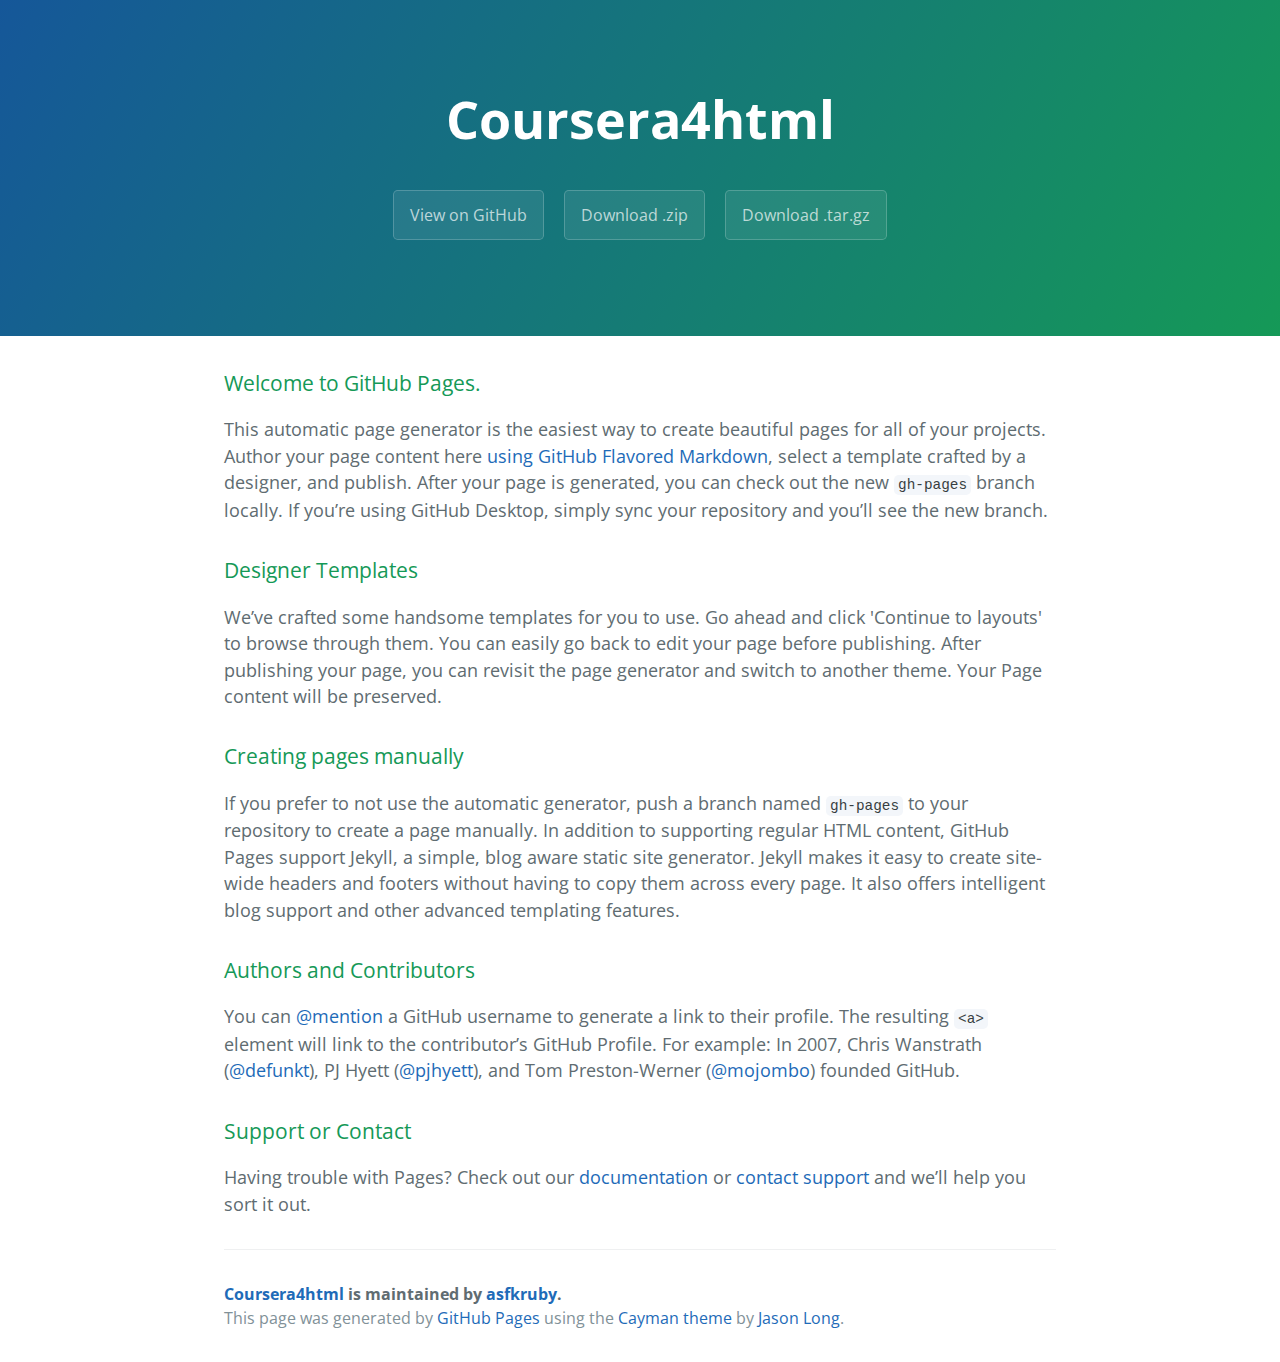
<file: index.html>
<!DOCTYPE html>
<html lang="en-us">
  <head>
    <meta charset="UTF-8">
    <title>Coursera4html by asfkruby</title>
    <meta name="viewport" content="width=device-width, initial-scale=1">
    <link rel="stylesheet" type="text/css" href="stylesheets/normalize.css" media="screen">
    <link href='https://fonts.googleapis.com/css?family=Open+Sans:400,700' rel='stylesheet' type='text/css'>
    <link rel="stylesheet" type="text/css" href="stylesheets/stylesheet.css" media="screen">
    <link rel="stylesheet" type="text/css" href="stylesheets/github-light.css" media="screen">
  </head>
  <body>
    <section class="page-header">
      <h1 class="project-name">Coursera4html</h1>
      <h2 class="project-tagline"></h2>
      <a href="https://github.com/asfkruby/coursera4html" class="btn">View on GitHub</a>
      <a href="https://github.com/asfkruby/coursera4html/zipball/master" class="btn">Download .zip</a>
      <a href="https://github.com/asfkruby/coursera4html/tarball/master" class="btn">Download .tar.gz</a>
    </section>

    <section class="main-content">
      <h3>
<a id="welcome-to-github-pages" class="anchor" href="#welcome-to-github-pages" aria-hidden="true"><span aria-hidden="true" class="octicon octicon-link"></span></a>Welcome to GitHub Pages.</h3>

<p>This automatic page generator is the easiest way to create beautiful pages for all of your projects. Author your page content here <a href="https://guides.github.com/features/mastering-markdown/">using GitHub Flavored Markdown</a>, select a template crafted by a designer, and publish. After your page is generated, you can check out the new <code>gh-pages</code> branch locally. If you’re using GitHub Desktop, simply sync your repository and you’ll see the new branch.</p>

<h3>
<a id="designer-templates" class="anchor" href="#designer-templates" aria-hidden="true"><span aria-hidden="true" class="octicon octicon-link"></span></a>Designer Templates</h3>

<p>We’ve crafted some handsome templates for you to use. Go ahead and click 'Continue to layouts' to browse through them. You can easily go back to edit your page before publishing. After publishing your page, you can revisit the page generator and switch to another theme. Your Page content will be preserved.</p>

<h3>
<a id="creating-pages-manually" class="anchor" href="#creating-pages-manually" aria-hidden="true"><span aria-hidden="true" class="octicon octicon-link"></span></a>Creating pages manually</h3>

<p>If you prefer to not use the automatic generator, push a branch named <code>gh-pages</code> to your repository to create a page manually. In addition to supporting regular HTML content, GitHub Pages support Jekyll, a simple, blog aware static site generator. Jekyll makes it easy to create site-wide headers and footers without having to copy them across every page. It also offers intelligent blog support and other advanced templating features.</p>

<h3>
<a id="authors-and-contributors" class="anchor" href="#authors-and-contributors" aria-hidden="true"><span aria-hidden="true" class="octicon octicon-link"></span></a>Authors and Contributors</h3>

<p>You can <a href="https://help.github.com/articles/basic-writing-and-formatting-syntax/#mentioning-users-and-teams" class="user-mention">@mention</a> a GitHub username to generate a link to their profile. The resulting <code>&lt;a&gt;</code> element will link to the contributor’s GitHub Profile. For example: In 2007, Chris Wanstrath (<a href="https://github.com/defunkt" class="user-mention">@defunkt</a>), PJ Hyett (<a href="https://github.com/pjhyett" class="user-mention">@pjhyett</a>), and Tom Preston-Werner (<a href="https://github.com/mojombo" class="user-mention">@mojombo</a>) founded GitHub.</p>

<h3>
<a id="support-or-contact" class="anchor" href="#support-or-contact" aria-hidden="true"><span aria-hidden="true" class="octicon octicon-link"></span></a>Support or Contact</h3>

<p>Having trouble with Pages? Check out our <a href="https://help.github.com/pages">documentation</a> or <a href="https://github.com/contact">contact support</a> and we’ll help you sort it out.</p>

      <footer class="site-footer">
        <span class="site-footer-owner"><a href="https://github.com/asfkruby/coursera4html">Coursera4html</a> is maintained by <a href="https://github.com/asfkruby">asfkruby</a>.</span>

        <span class="site-footer-credits">This page was generated by <a href="https://pages.github.com">GitHub Pages</a> using the <a href="https://github.com/jasonlong/cayman-theme">Cayman theme</a> by <a href="https://twitter.com/jasonlong">Jason Long</a>.</span>
      </footer>

    </section>

  
  </body>
</html>
</file>
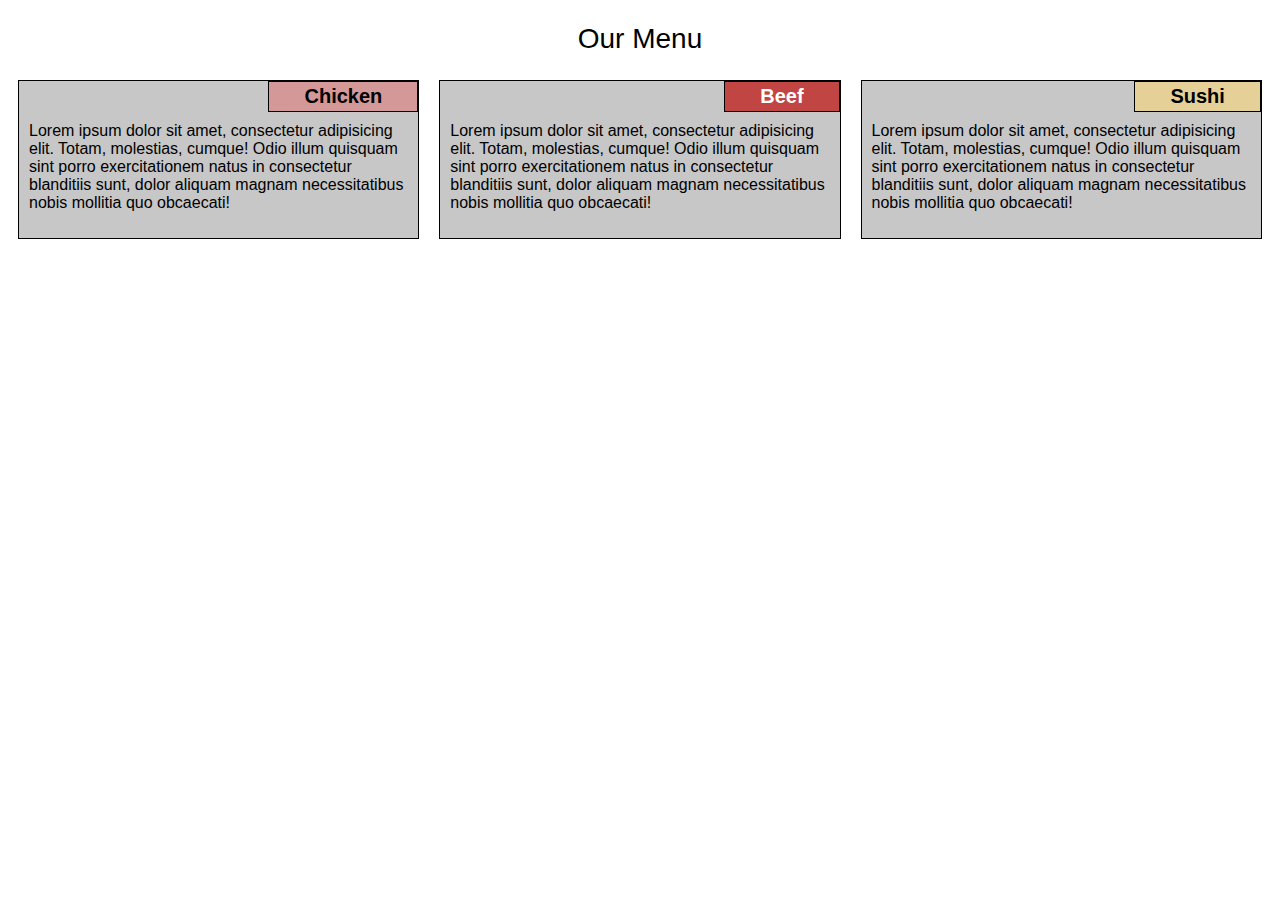
<file: module2/index.html>
<!DOCTYPE html>
<html>
<head>
	<title></title>
	<link rel="stylesheet" type="text/css" href="css/styles.css">
   <meta charset="utf-8">
   <meta name="viewport" content="width=device-width, initial-scale=1">
</head>
<body>


<div class="title">Our Menu</div>


<div class="row">    

 <div class="col-lg-4 col-md-6">
   <div class="section">                    
      <span class="chicken">Chicken</span>
      <p>Lorem ipsum dolor sit amet, consectetur adipisicing elit. Totam, molestias, cumque! Odio illum quisquam sint porro exercitationem natus in consectetur blanditiis sunt, dolor aliquam magnam necessitatibus nobis mollitia quo obcaecati!</p>
   </div>
 </div>      
<div class="col-lg-4 col-md-6">
   <div class="section">                    
      <span class="beef">Beef</span>
      <p>Lorem ipsum dolor sit amet, consectetur adipisicing elit. Totam, molestias, cumque! Odio illum quisquam sint porro exercitationem natus in consectetur blanditiis sunt, dolor aliquam magnam necessitatibus nobis mollitia quo obcaecati!</p>
   </div>
 </div>    
 <div class="col-lg-4 col-md-12">
   <div class="section">                    
      <span class="sushi">Sushi</span>
      <p>Lorem ipsum dolor sit amet, consectetur adipisicing elit. Totam, molestias, cumque! Odio illum quisquam sint porro exercitationem natus in consectetur blanditiis sunt, dolor aliquam magnam necessitatibus nobis mollitia quo obcaecati!</p>
   </div>
 </div>    

</div>






</body>
</html>
</file>
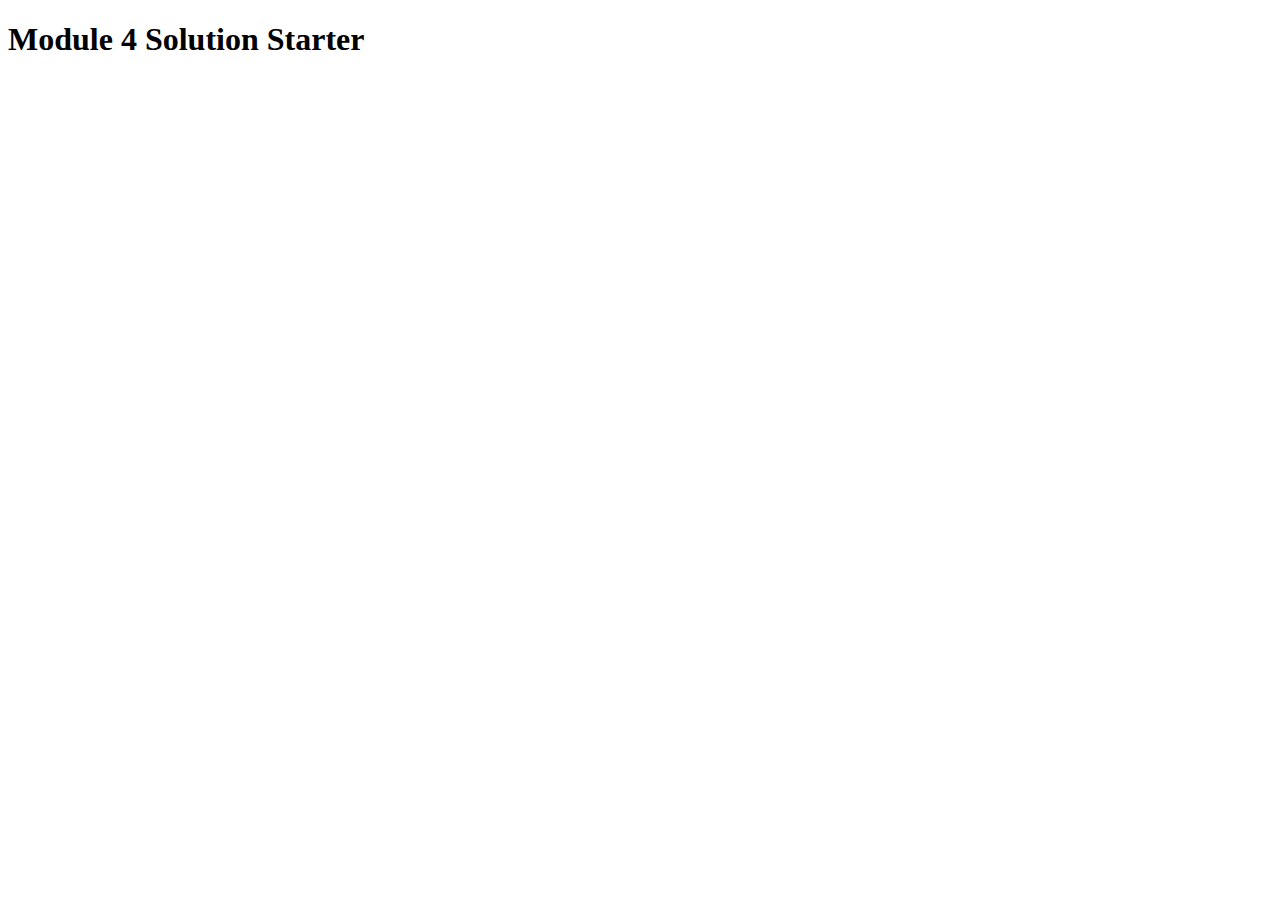
<file: module4/index.html>
<!DOCTYPE html>
<html>
<head>
  <meta charset="utf-8">
  <title>Module 4 Solution Starter</title>
  <script src="SpeakHello.js"></script>
  <script src="SpeakGoodBye.js"></script>
  <script src="script.js"></script>
</head>
<body>
  <h1>Module 4 Solution Starter</h1>
</body>
</html>
</file>
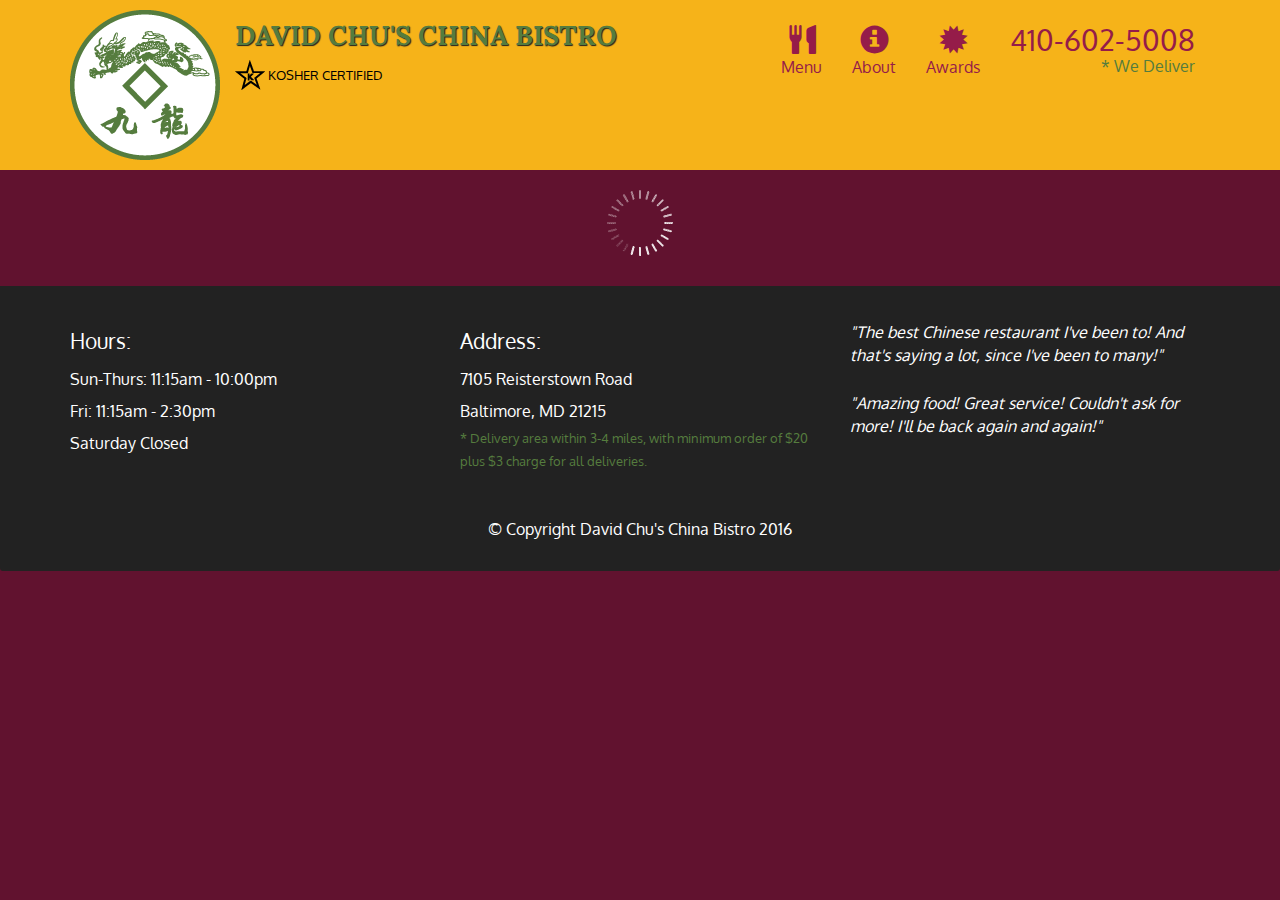
<file: module5/index.html>
<!doctype html>
<html lang="en">
  <head>
    <meta charset="utf-8">
    <meta http-equiv="X-UA-Compatible" content="IE=edge">
    <meta name="viewport" content="width=device-width, initial-scale=1">
    <title>David Chu's China Bistro</title>
    <link rel="stylesheet" href="css/bootstrap.min.css">
    <link rel="stylesheet" href="css/styles.css">
    <link href='https://fonts.googleapis.com/css?family=Oxygen:400,300,700' rel='stylesheet' type='text/css'>
    <link href='https://fonts.googleapis.com/css?family=Lora' rel='stylesheet' type='text/css'>
  </head>
<body>
  <header>
    <nav id="header-nav" class="navbar navbar-default">
      <div class="container">
        <div class="navbar-header">
          <a href="index.html" class="pull-left visible-md visible-lg">
            <div id="logo-img" alt="Logo image"></div>
          </a>

          <div class="navbar-brand">
            <a href="index.html"><h1>David Chu's China Bistro</h1></a>
            <p>
              <img src="images/star-k-logo.png" alt="Kosher certification">
              <span>Kosher Certified</span>
            </p>
          </div>

          <button id="navbarToggle" type="button" class="navbar-toggle collapsed" data-toggle="collapse" data-target="#collapsable-nav" aria-expanded="false">
            <span class="sr-only">Toggle navigation</span>
            <span class="icon-bar"></span>
            <span class="icon-bar"></span>
            <span class="icon-bar"></span>
          </button>
        </div>
        
        <div id="collapsable-nav" class="collapse navbar-collapse">
           <ul id="nav-list" class="nav navbar-nav navbar-right">
            <li id="navHomeButton" class="visible-xs active">
              <a href="index.html">
                <span class="glyphicon glyphicon-home"></span> Home</a>
            </li>
            <li id="navMenuButton">
              <a href="#" onclick="$dc.loadMenuCategories();">
                <span class="glyphicon glyphicon-cutlery"></span><br class="hidden-xs"> Menu</a>
            </li>
            <li>
              <a href="#">
                <span class="glyphicon glyphicon-info-sign"></span><br class="hidden-xs"> About</a>
            </li>
            <li>
              <a href="#">
                <span class="glyphicon glyphicon-certificate"></span><br class="hidden-xs"> Awards</a>
            </li>
            <li id="phone" class="hidden-xs">
              <a href="tel:410-602-5008">
                <span>410-602-5008</span></a><div>* We Deliver</div>
            </li>
          </ul><!-- #nav-list -->
        </div><!-- .collapse .navbar-collapse -->
      </div><!-- .container -->
    </nav><!-- #header-nav -->
  </header>

  <div id="call-btn" class="visible-xs">
    <a class="btn" href="tel:410-602-5008">
    <span class="glyphicon glyphicon-earphone"></span>
    410-602-5008
    </a>
  </div>
  <div id="xs-deliver" class="text-center visible-xs">* We Deliver</div>

  <div id="main-content" class="container"></div>

  <footer class="panel-footer">
    <div class="container">
      <div class="row">
        <section id="hours" class="col-sm-4">
          <span>Hours:</span><br>
          Sun-Thurs: 11:15am - 10:00pm<br>
          Fri: 11:15am - 2:30pm<br>
          Saturday Closed
          <hr class="visible-xs">
        </section>
        <section id="address" class="col-sm-4">
          <span>Address:</span><br>
          7105 Reisterstown Road<br>
          Baltimore, MD 21215
          <p>* Delivery area within 3-4 miles, with minimum order of $20 plus $3 charge for all deliveries.</p>
          <hr class="visible-xs">
        </section>
        <section id="testimonials" class="col-sm-4">
          <p>"The best Chinese restaurant I've been to! And that's saying a lot, since I've been to many!"</p>
          <p>"Amazing food! Great service! Couldn't ask for more! I'll be back again and again!"</p>
        </section>
      </div>
      <div class="text-center">&copy; Copyright David Chu's China Bistro 2016</div>
    </div>
  </footer>

  <!-- jQuery (Bootstrap JS plugins depend on it) -->
  <script src="js/jquery-2.1.4.min.js"></script>
  <script src="js/bootstrap.min.js"></script>
  <script src="js/ajax-utils.js"></script>
  <script src="js/script.js"></script>
</body>
</html>
</file>
<file: stylesheets/stylesheet.css>
* {
  box-sizing: border-box; }

body {
  padding: 0;
  margin: 0;
  font-family: "Open Sans", "Helvetica Neue", Helvetica, Arial, sans-serif;
  font-size: 16px;
  line-height: 1.5;
  color: #606c71; }

a {
  color: #1e6bb8;
  text-decoration: none; }
  a:hover {
    text-decoration: underline; }

.btn {
  display: inline-block;
  margin-bottom: 1rem;
  color: rgba(255, 255, 255, 0.7);
  background-color: rgba(255, 255, 255, 0.08);
  border-color: rgba(255, 255, 255, 0.2);
  border-style: solid;
  border-width: 1px;
  border-radius: 0.3rem;
  transition: color 0.2s, background-color 0.2s, border-color 0.2s; }
  .btn + .btn {
    margin-left: 1rem; }

.btn:hover {
  color: rgba(255, 255, 255, 0.8);
  text-decoration: none;
  background-color: rgba(255, 255, 255, 0.2);
  border-color: rgba(255, 255, 255, 0.3); }

@media screen and (min-width: 64em) {
  .btn {
    padding: 0.75rem 1rem; } }

@media screen and (min-width: 42em) and (max-width: 64em) {
  .btn {
    padding: 0.6rem 0.9rem;
    font-size: 0.9rem; } }

@media screen and (max-width: 42em) {
  .btn {
    display: block;
    width: 100%;
    padding: 0.75rem;
    font-size: 0.9rem; }
    .btn + .btn {
      margin-top: 1rem;
      margin-left: 0; } }

.page-header {
  color: #fff;
  text-align: center;
  background-color: #159957;
  background-image: linear-gradient(120deg, #155799, #159957); }

@media screen and (min-width: 64em) {
  .page-header {
    padding: 5rem 6rem; } }

@media screen and (min-width: 42em) and (max-width: 64em) {
  .page-header {
    padding: 3rem 4rem; } }

@media screen and (max-width: 42em) {
  .page-header {
    padding: 2rem 1rem; } }

.project-name {
  margin-top: 0;
  margin-bottom: 0.1rem; }

@media screen and (min-width: 64em) {
  .project-name {
    font-size: 3.25rem; } }

@media screen and (min-width: 42em) and (max-width: 64em) {
  .project-name {
    font-size: 2.25rem; } }

@media screen and (max-width: 42em) {
  .project-name {
    font-size: 1.75rem; } }

.project-tagline {
  margin-bottom: 2rem;
  font-weight: normal;
  opacity: 0.7; }

@media screen and (min-width: 64em) {
  .project-tagline {
    font-size: 1.25rem; } }

@media screen and (min-width: 42em) and (max-width: 64em) {
  .project-tagline {
    font-size: 1.15rem; } }

@media screen and (max-width: 42em) {
  .project-tagline {
    font-size: 1rem; } }

.main-content :first-child {
  margin-top: 0; }
.main-content img {
  max-width: 100%; }
.main-content h1, .main-content h2, .main-content h3, .main-content h4, .main-content h5, .main-content h6 {
  margin-top: 2rem;
  margin-bottom: 1rem;
  font-weight: normal;
  color: #159957; }
.main-content p {
  margin-bottom: 1em; }
.main-content code {
  padding: 2px 4px;
  font-family: Consolas, "Liberation Mono", Menlo, Courier, monospace;
  font-size: 0.9rem;
  color: #383e41;
  background-color: #f3f6fa;
  border-radius: 0.3rem; }
.main-content pre {
  padding: 0.8rem;
  margin-top: 0;
  margin-bottom: 1rem;
  font: 1rem Consolas, "Liberation Mono", Menlo, Courier, monospace;
  color: #567482;
  word-wrap: normal;
  background-color: #f3f6fa;
  border: solid 1px #dce6f0;
  border-radius: 0.3rem; }
  .main-content pre > code {
    padding: 0;
    margin: 0;
    font-size: 0.9rem;
    color: #567482;
    word-break: normal;
    white-space: pre;
    background: transparent;
    border: 0; }
.main-content .highlight {
  margin-bottom: 1rem; }
  .main-content .highlight pre {
    margin-bottom: 0;
    word-break: normal; }
.main-content .highlight pre, .main-content pre {
  padding: 0.8rem;
  overflow: auto;
  font-size: 0.9rem;
  line-height: 1.45;
  border-radius: 0.3rem; }
.main-content pre code, .main-content pre tt {
  display: inline;
  max-width: initial;
  padding: 0;
  margin: 0;
  overflow: initial;
  line-height: inherit;
  word-wrap: normal;
  background-color: transparent;
  border: 0; }
  .main-content pre code:before, .main-content pre code:after, .main-content pre tt:before, .main-content pre tt:after {
    content: normal; }
.main-content ul, .main-content ol {
  margin-top: 0; }
.main-content blockquote {
  padding: 0 1rem;
  margin-left: 0;
  color: #819198;
  border-left: 0.3rem solid #dce6f0; }
  .main-content blockquote > :first-child {
    margin-top: 0; }
  .main-content blockquote > :last-child {
    margin-bottom: 0; }
.main-content table {
  display: block;
  width: 100%;
  overflow: auto;
  word-break: normal;
  word-break: keep-all; }
  .main-content table th {
    font-weight: bold; }
  .main-content table th, .main-content table td {
    padding: 0.5rem 1rem;
    border: 1px solid #e9ebec; }
.main-content dl {
  padding: 0; }
  .main-content dl dt {
    padding: 0;
    margin-top: 1rem;
    font-size: 1rem;
    font-weight: bold; }
  .main-content dl dd {
    padding: 0;
    margin-bottom: 1rem; }
.main-content hr {
  height: 2px;
  padding: 0;
  margin: 1rem 0;
  background-color: #eff0f1;
  border: 0; }

@media screen and (min-width: 64em) {
  .main-content {
    max-width: 64rem;
    padding: 2rem 6rem;
    margin: 0 auto;
    font-size: 1.1rem; } }

@media screen and (min-width: 42em) and (max-width: 64em) {
  .main-content {
    padding: 2rem 4rem;
    font-size: 1.1rem; } }

@media screen and (max-width: 42em) {
  .main-content {
    padding: 2rem 1rem;
    font-size: 1rem; } }

.site-footer {
  padding-top: 2rem;
  margin-top: 2rem;
  border-top: solid 1px #eff0f1; }

.site-footer-owner {
  display: block;
  font-weight: bold; }

.site-footer-credits {
  color: #819198; }

@media screen and (min-width: 64em) {
  .site-footer {
    font-size: 1rem; } }

@media screen and (min-width: 42em) and (max-width: 64em) {
  .site-footer {
    font-size: 1rem; } }

@media screen and (max-width: 42em) {
  .site-footer {
    font-size: 0.9rem; } }
</file>
<file: stylesheets/github-light.css>
/*
The MIT License (MIT)

Copyright (c) 2015 GitHub, Inc.

Permission is hereby granted, free of charge, to any person obtaining a copy
of this software and associated documentation files (the "Software"), to deal
in the Software without restriction, including without limitation the rights
to use, copy, modify, merge, publish, distribute, sublicense, and/or sell
copies of the Software, and to permit persons to whom the Software is
furnished to do so, subject to the following conditions:

The above copyright notice and this permission notice shall be included in all
copies or substantial portions of the Software.

THE SOFTWARE IS PROVIDED "AS IS", WITHOUT WARRANTY OF ANY KIND, EXPRESS OR
IMPLIED, INCLUDING BUT NOT LIMITED TO THE WARRANTIES OF MERCHANTABILITY,
FITNESS FOR A PARTICULAR PURPOSE AND NONINFRINGEMENT. IN NO EVENT SHALL THE
AUTHORS OR COPYRIGHT HOLDERS BE LIABLE FOR ANY CLAIM, DAMAGES OR OTHER
LIABILITY, WHETHER IN AN ACTION OF CONTRACT, TORT OR OTHERWISE, ARISING FROM,
OUT OF OR IN CONNECTION WITH THE SOFTWARE OR THE USE OR OTHER DEALINGS IN THE
SOFTWARE.

*/

.pl-c /* comment */ {
  color: #969896;
}

.pl-c1      /* constant, markup.raw, meta.diff.header, meta.module-reference, meta.property-name, support, support.constant, support.variable, variable.other.constant */,
.pl-s .pl-v /* string variable */ {
  color: #0086b3;
}

.pl-e  /* entity */,
.pl-en /* entity.name */ {
  color: #795da3;
}

.pl-s .pl-s1 /* string source */,
.pl-smi      /* storage.modifier.import, storage.modifier.package, storage.type.java, variable.other, variable.parameter.function */ {
  color: #333;
}

.pl-ent /* entity.name.tag */ {
  color: #63a35c;
}

.pl-k /* keyword, storage, storage.type */ {
  color: #a71d5d;
}

.pl-pds              /* punctuation.definition.string, string.regexp.character-class */,
.pl-s                /* string */,
.pl-s .pl-pse .pl-s1 /* string punctuation.section.embedded source */,
.pl-sr               /* string.regexp */,
.pl-sr .pl-cce       /* string.regexp constant.character.escape */,
.pl-sr .pl-sra       /* string.regexp string.regexp.arbitrary-repitition */,
.pl-sr .pl-sre       /* string.regexp source.ruby.embedded */ {
  color: #183691;
}

.pl-v /* variable */ {
  color: #ed6a43;
}

.pl-id /* invalid.deprecated */ {
  color: #b52a1d;
}

.pl-ii /* invalid.illegal */ {
  background-color: #b52a1d;
  color: #f8f8f8;
}

.pl-sr .pl-cce /* string.regexp constant.character.escape */ {
  color: #63a35c;
  font-weight: bold;
}

.pl-ml /* markup.list */ {
  color: #693a17;
}

.pl-mh        /* markup.heading */,
.pl-mh .pl-en /* markup.heading entity.name */,
.pl-ms        /* meta.separator */ {
  color: #1d3e81;
  font-weight: bold;
}

.pl-mq /* markup.quote */ {
  color: #008080;
}

.pl-mi /* markup.italic */ {
  color: #333;
  font-style: italic;
}

.pl-mb /* markup.bold */ {
  color: #333;
  font-weight: bold;
}

.pl-md /* markup.deleted, meta.diff.header.from-file */ {
  background-color: #ffecec;
  color: #bd2c00;
}

.pl-mi1 /* markup.inserted, meta.diff.header.to-file */ {
  background-color: #eaffea;
  color: #55a532;
}

.pl-mdr /* meta.diff.range */ {
  color: #795da3;
  font-weight: bold;
}

.pl-mo /* meta.output */ {
  color: #1d3e81;
}
</file>
<file: module2/css/styles.css>
* {
  box-sizing: border-box;
  font-family: Arial, Helvetica, sans-serif;
}


.title {
  text-align: center;
  font-size: 1.75em;
  padding: 15px;
}


.chicken, .beef, .sushi {
  float: right;
  padding: 3px 35px 3px 35px;
  border: 1px solid black;
  font-size: 1.25em;
  font-weight: bold;
}

.chicken {
  background-color: #d59898
}

.beef {
  background-color: #c14543;
  color: #ffffff;
}

.sushi {
  background-color: #e5d198
}


p {
  clear: both;
  padding-top: 10px;
}


.section {
  background-color: #c7c7c7;    
  border: 1px solid black;    
  position: relative;    
  margin: 10px;    
  padding: 0px 0px 10px 10px;    
}



/********** Large devices only **********/
@media (min-width: 992px) {
  .col-lg-1, .col-lg-2, .col-lg-3, .col-lg-4, .col-lg-5, .col-lg-6, .col-lg-7, .col-lg-8, .col-lg-9, .col-lg-10, .col-lg-11, .col-lg-12 {
    float: left;
  }
  .col-lg-1 {
    width: 8.33%;
  }
  .col-lg-2 {
    width: 16.66%;
  }
  .col-lg-3 {
    width: 25%;
  }
  .col-lg-4 {
    width: 33.33%;
  }
  .col-lg-5 {
    width: 41.66%;
  }
  .col-lg-6 {
    width: 50%;
  }
  .col-lg-7 {
    width: 58.33%;
  }
  .col-lg-8 {
    width: 66.66%;
  }
  .col-lg-9 {
    width: 74.99%;
  }
  .col-lg-10 {
    width: 83.33%;
  }
  .col-lg-11 {
    width: 91.66%;
  }
  .col-lg-12 {
    width: 100%;
  }
}


/********** Medium devices only **********/
@media (min-width: 768px) and (max-width: 991px) {
  .col-md-1, .col-md-2, .col-md-3, .col-md-4, .col-md-5, .col-md-6, .col-md-7, .col-md-8, .col-md-9, .col-md-10, .col-md-11, .col-md-12 {
    float: left;
  }
  .col-md-1 {
    width: 8.33%;
  }
  .col-md-2 {
    width: 16.66%;
  }
  .col-md-3 {
    width: 25%;
  }
  .col-md-4 {
    width: 33.33%;
  }
  .col-md-5 {
    width: 41.66%;
  }
  .col-md-6 {
    width: 50%;
  }
  .col-md-7 {
    width: 58.33%;
  }
  .col-md-8 {
    width: 66.66%;
  }
  .col-md-9 {
    width: 74.99%;
  }
  .col-md-10 {
    width: 83.33%;
  }
  .col-md-11 {
    width: 91.66%;
  }
  .col-md-12 {
    width: 100%;
  }
}
</file>
<file: module5/css/styles.css>
body {
  font-size: 16px;
  color: #fff;
  background-color: #61122f;
  font-family: 'Oxygen', sans-serif;
}

/** HEADER **/
#header-nav {
  background-color: #f6b319;
  border-radius: 0;
  border: 0;
}

#logo-img {
  background: url('../images/restaurant-logo_large.png') no-repeat;
  width: 150px;
  height: 150px;
  margin: 10px 15px 10px 0;
}

.navbar-brand {
  padding-top: 25px;
}
.navbar-brand h1 { /* Restaurant name */
  font-family: 'Lora', serif;
  color: #557c3e;
  font-size: 1.5em;
  text-transform: uppercase;
  font-weight: bold;
  text-shadow: 1px 1px 1px #222;
  margin-top: 0;
  margin-bottom: 0;
  line-height: .75;
}
.navbar-brand a:hover, .navbar-brand a:focus {
  text-decoration: none;
}
.navbar-brand p { /* Kosher cert */
  color: #000;
  text-transform: uppercase;
  font-size: .7em;
  margin-top: 15px;
}
.navbar-brand p span { /* Star-K */
  vertical-align: middle;
}

#nav-list {
  margin-top: 10px;
}
#nav-list a {
  color: #951C49;
  text-align: center;
}
#nav-list a:hover {
  background: #E7E7E7;
}
#nav-list a span {
  font-size: 1.8em;
}

#phone {
  margin-top: 5px;
}
#phone a { /* Phone number */
  text-align: right;
  padding-bottom: 0;
}
#phone div { /* We Deliver */
  color: #557c3e;
  text-align: right;
  padding-right: 15px;
}

.navbar-header button.navbar-toggle, .navbar-header .icon-bar {
  border: 1px solid #61122f;
}
.navbar-header button.navbar-toggle {
  clear: both;
  margin-top: -30px;
}
/* END HEADER */

/* FOOTER */
.panel-footer {
  margin-top: 30px;
  padding-top: 35px;
  padding-bottom: 30px;
  background-color: #222;
  border-top: 0;
}
.panel-footer div.row {
  margin-bottom: 35px;
}
#hours, #address {
  line-height: 2;
}
#hours > span, #address > span {
  font-size: 1.3em;
}
#address p {
  color: #557c3e;
  font-size: .8em;
  line-height: 1.8;
}
#testimonials {
  font-style: italic;
}
#testimonials p:nth-child(2) {
  margin-top: 25px;
}
/* END FOOTER */



/* HOME PAGE */
.container .jumbotron {
  box-shadow: 0 0 50px #3F0C1F;
  border: 2px solid #3F0C1F;
}

#menu-tile, #specials-tile, #map-tile {
  height: 250px;
  width: 100%;
  margin-bottom: 15px;
  position: relative;
  border: 2px solid #3F0C1F;
  overflow: hidden;
}
#menu-tile:hover, #specials-tile:hover, #map-tile:hover {
  box-shadow: 0 1px 5px 1px #cccccc;
}
#menu-tile {
  background: url('../images/menu-tile.jpg') no-repeat;
  background-position: center;
}
#specials-tile {
  background: url('../images/specials-tile.jpg') no-repeat;
  background-position: center;
}
#menu-tile span, #specials-tile span, #map-tile span {
  position: absolute;
  bottom: 0;
  right: 0;
  width: 100%;
  text-align: center;
  font-size: 1.6em;
  text-transform: uppercase;
  background-color: #000;
  color: #fff;
  opacity: .8;
}
/* END HOME PAGE */

/* MENU CATEGORIES PAGE */
.category-tile { 
  position: relative;
  border: 2px solid #3F0C1F;
  overflow: hidden;
  width: 200px;
  height: 200px;
  margin: 0 auto 15px;
}
.category-tile span {
  position: absolute;
  bottom: 0;
  right: 0;
  width: 100%;
  text-align: center;
  font-size: 1.2em;
  text-transform: uppercase;
  background-color: #000;
  color: #fff;
  opacity: .8;
}
.category-tile:hover {
  box-shadow: 0 1px 5px 1px #cccccc;
}

#menu-categories-title + div {
  margin-bottom: 50px;
}
/* END MENU CATEGORIES PAGE */

/* SINGLE CATEGORY PAGE */
.menu-item-tile {
  margin-bottom: 25px;
}
.menu-item-tile hr {
  width: 80%;
}
.menu-item-tile .menu-item-price {
  font-size: 1.1em;
  text-align: right;
  margin-top: -15px;
  margin-right: -15px;
}
.menu-item-tile .menu-item-price span {
  font-size: .6em;
}
.menu-item-photo {
  position: relative;
  border: 2px solid #3F0C1F; 
  overflow: hidden;
  padding: 0;
  margin-right: -15px;
  margin-left: auto;
  margin-bottom: 20px;
  max-width: 250px;
}
.menu-item-photo div {
  position: absolute;
  bottom: 0;
  right: 0;
  width: 80px;
  background-color: #557c3e;
  text-align: center;
}
.menu-item-description {
  padding-right: 30px;
}
h3.menu-item-title {
  margin: 0 0 10px;
}
.menu-item-details {
  font-size: .9em;
  font-style: italic;
}
/* END SINGLE CATEGORY PAGE */


/********** Large devices only **********/
@media (min-width: 1200px) {
  .container .jumbotron {
    background: url('../images/jumbotron_1200.jpg') no-repeat;
    height: 675px;
  }
}

/********** Medium devices only **********/
@media (min-width: 992px) and (max-width: 1199px) {
  /* Header */
  #logo-img {
    background: url('../images/restaurant-logo_medium.png') no-repeat;
    width: 100px;
    height: 100px;
    margin: 5px 5px 5px 0;
  }
  /* End Header */

  /* Home Page */
  .container .jumbotron {
    background: url('../images/jumbotron_992.jpg') no-repeat;
    height: 558px;
  }
  /* End Home Page */
}

/********** Small devices only **********/
@media (min-width: 768px) and (max-width: 991px) {
  /* Home Page */
  .container .jumbotron {
    background: url('../images/jumbotron_768.jpg') no-repeat;
    height: 432px;
  }
  /* End Home Page */
}

/********** Extra small devices only **********/
@media (max-width: 767px) {
  /* Header */
  .navbar-brand {
    padding-top: 10px;
    height: 80px;
  }
  .navbar-brand h1 { /* Restaurant name */
    padding-top: 10px;
    font-size: 5vw; /* 1vw = 1% of viewport width */
  }
  .navbar-brand p { /* Kosher cert */
    font-size: .6em;
    margin-top: 12px;
  }
  .navbar-brand p img { /* Star-K */
    height: 20px;
  }

  #collapsable-nav a { /* Collapsed nav menu text */
    font-size: 1.2em;
  }
  #collapsable-nav a span { /* Collapsed nav menu glyph */
    font-size: 1em;
    margin-right: 5px;
  }

  #call-btn > a {
    font-size: 1.5em;
    display: block;
    margin: 0 20px;
    padding: 10px;
    border: 2px solid #fff;
    background-color: #f6b319;
    color: #951c49;
  }
  #xs-deliver {
    margin-top: 5px;
    font-size: .7em;
    letter-spacing: .1em;
    text-transform: uppercase;
  }
  /* End Header */

  /* Footer */
  .panel-footer section {
    margin-bottom: 30px;
    text-align: center;
  }
  .panel-footer section:nth-child(3) {
    margin-bottom: 0; /* margin already exists on the whole row */
  }
  .panel-footer section hr {
    width: 50%;
  }
  /* End Footer */

  /* Home Page */
  .container .jumbotron {
    margin-top: 30px;
    padding: 0;
  }
  #menu-tile, #specials-tile {
    width: 360px;
    margin: 0 auto 15px;
  }

  .menu-item-photo {
    margin-right: auto;
  }
  .menu-item-tile .menu-item-price {
    text-align: center;
  }
  .menu-item-description {
    text-align: center;;
  }
}


/********** Super extra small devices Only :-) (e.g., iPhone 4) **********/
@media (max-width: 479px) {
  /* Header */
  .navbar-brand h1 { /* Restaurant name */
    padding-top: 5px;
    font-size: 6vw;
  }
  /* End Header */
  
  /* Home page */
  #menu-tile, #specials-tile {
    width: 280px;
    margin: 0 auto 15px;
  }

  .col-xxs-12 {
    position: relative;
    min-height: 1px;
    padding-right: 15px;
    padding-left: 15px;
    float: left;
    width: 100%;
  }
}
</file>
